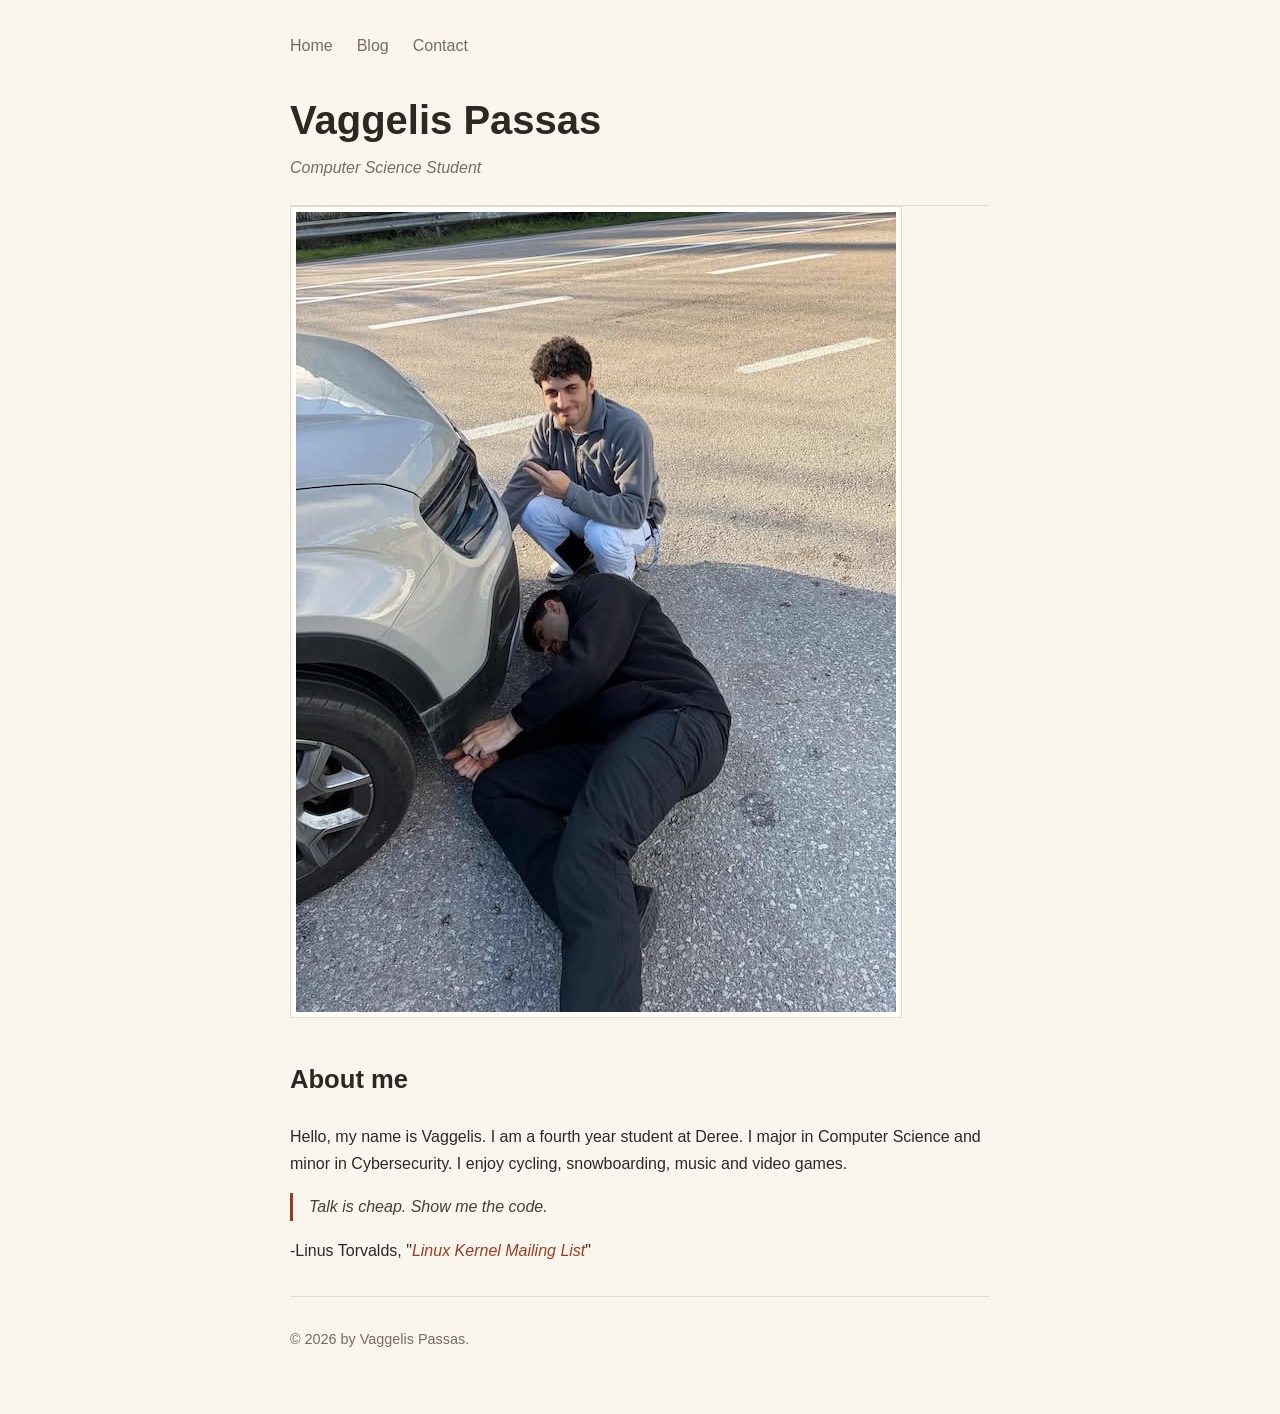
<file: index.html>
<!DOCTYPE html>
<html lang="en">
<head>
  <meta charset="UTF-8">
  <meta name="viewport" content="width=device-width, initial-scale=1.0">
  <title>Vaggelis Passas, Computer Science Student</title>
  <link rel="stylesheet" href="styles.css">
</head>
<body>

  <header>
    <nav>
      <ul>
        <li><a href="index.html">Home</a></li>
        <li><a href="blog.html">Blog</a></li>
        <li><a href="contact.html">Contact</a></li>
      </ul>
    </nav>
    <hgroup>
      <h1>Vaggelis Passas</h1>
      <p>Computer Science Student</p>
    </hgroup>
  </header>

  <main>
    <img srcset="images/600.jpg, images/1200.jpg 2x"
         src="images/600.jpg"
         alt="Me and my friend attempting to fix the car during a skiing trip">

    <h2>About me</h2>
    <p>Hello, my name is Vaggelis. I am a fourth year student at Deree. I major in Computer Science and minor in Cybersecurity. I enjoy cycling, snowboarding, music and video games.</p>

    <blockquote cite="https://en.wikiquote.org/wiki/Linus_Torvalds">
      <p>Talk is cheap. Show me the code.</p>
    </blockquote>
    <p>-Linus Torvalds, "<cite><a href="https://en.wikiquote.org/wiki/Linus_Torvalds" target="_blank">Linux Kernel Mailing List</a></cite>"</p>
  </main>

  <footer>
    <p>&copy; 2026 by Vaggelis&nbsp;Passas.</p>
  </footer>

</body>
</html>
</file>
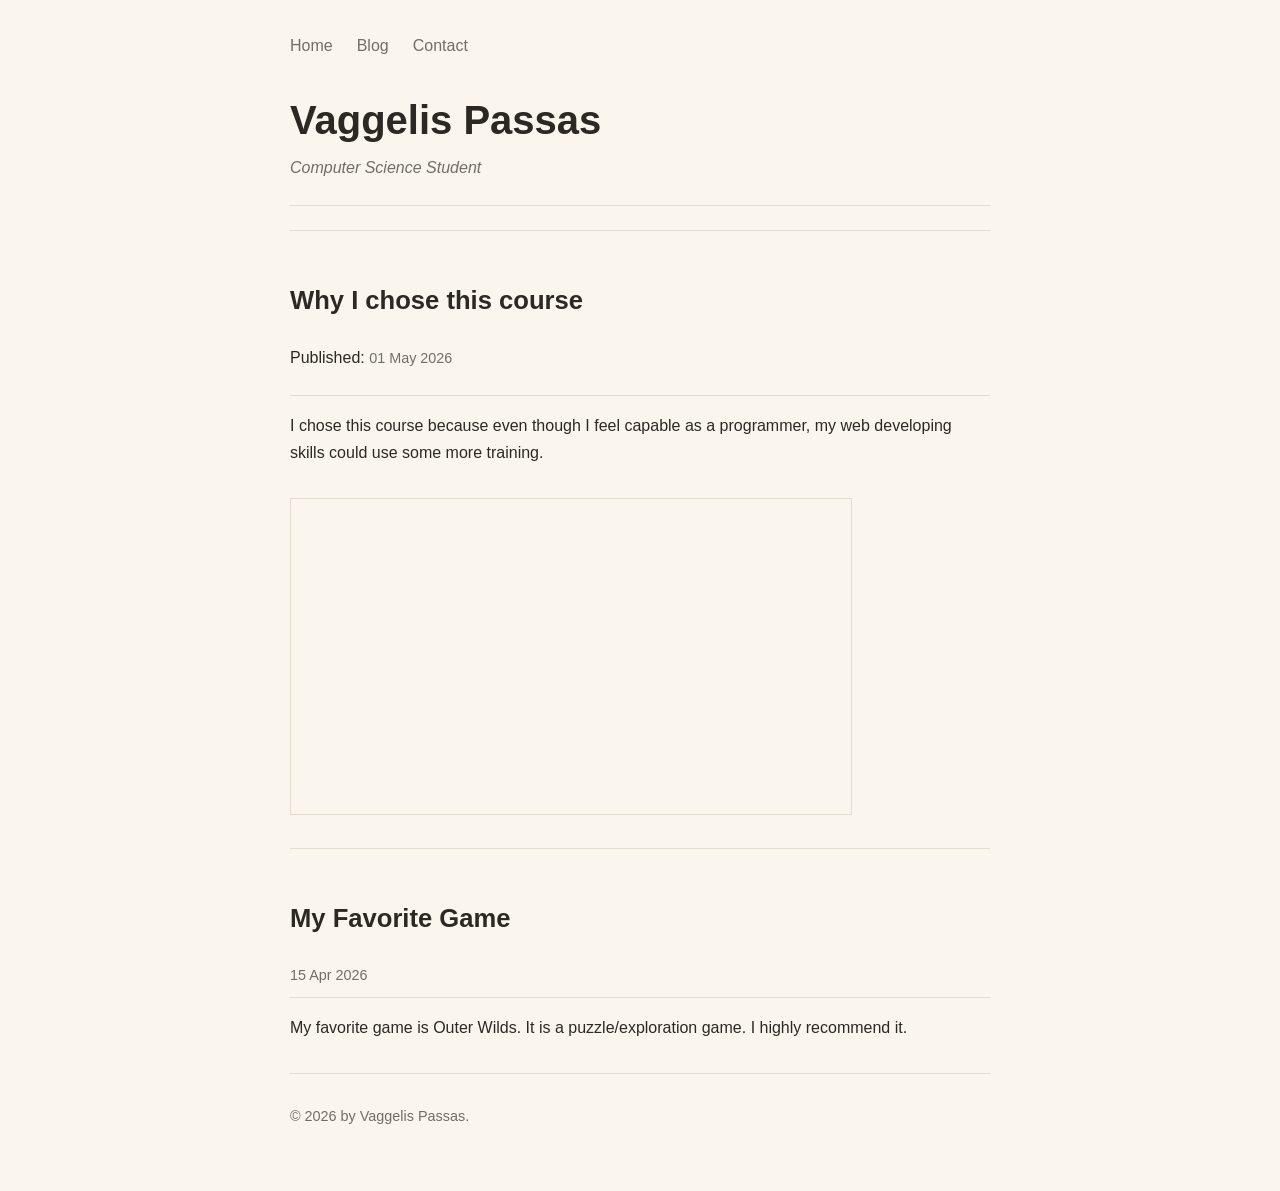
<file: blog.html>
<!DOCTYPE html>
<html lang="en">
<head>
  <meta charset="UTF-8">
  <meta name="viewport" content="width=device-width, initial-scale=1.0">
  <title>Blog | Vaggelis Passas, Computer Science Student</title>
  <link rel="stylesheet" href="styles.css">
</head>
<body>

  <header>
    <nav>
      <ul>
        <li><a href="index.html">Home</a></li>
        <li><a href="blog.html">Blog</a></li>
        <li><a href="contact.html">Contact</a></li>
      </ul>
    </nav>
    <hgroup>
      <h1>Vaggelis Passas</h1>
      <p>Computer Science Student</p>
    </hgroup>
  </header>

  <main>
    <article>
      <header>
        <h2>Why I chose this course</h2>
        <p>Published: <time datetime="2026-05-01">01 May 2026</time></p>
      </header>
      <p>I chose this course because even though I feel capable as a programmer, my web developing skills could use some more training.</p>
      <iframe width="560" height="315" src="https://www.youtube.com/embed/HD13eq_Pmp8" title="YouTube video player" frameborder="0" allow="accelerometer; autoplay; clipboard-write; encrypted-media; gyroscope; picture-in-picture; web-share" referrerpolicy="strict-origin-when-cross-origin" allowfullscreen></iframe>
    </article>

    <article>
      <header>
        <h2>My Favorite Game</h2>
        <time datetime="2026-04-15">15 Apr 2026</time>
      </header>
      <p>My favorite game is Outer Wilds. It is a puzzle/exploration game. I highly recommend it.</p>
    </article>
  </main>

  <footer>
    <p>&copy; 2026 by Vaggelis&nbsp;Passas.</p>
  </footer>

</body>
</html>
</file>
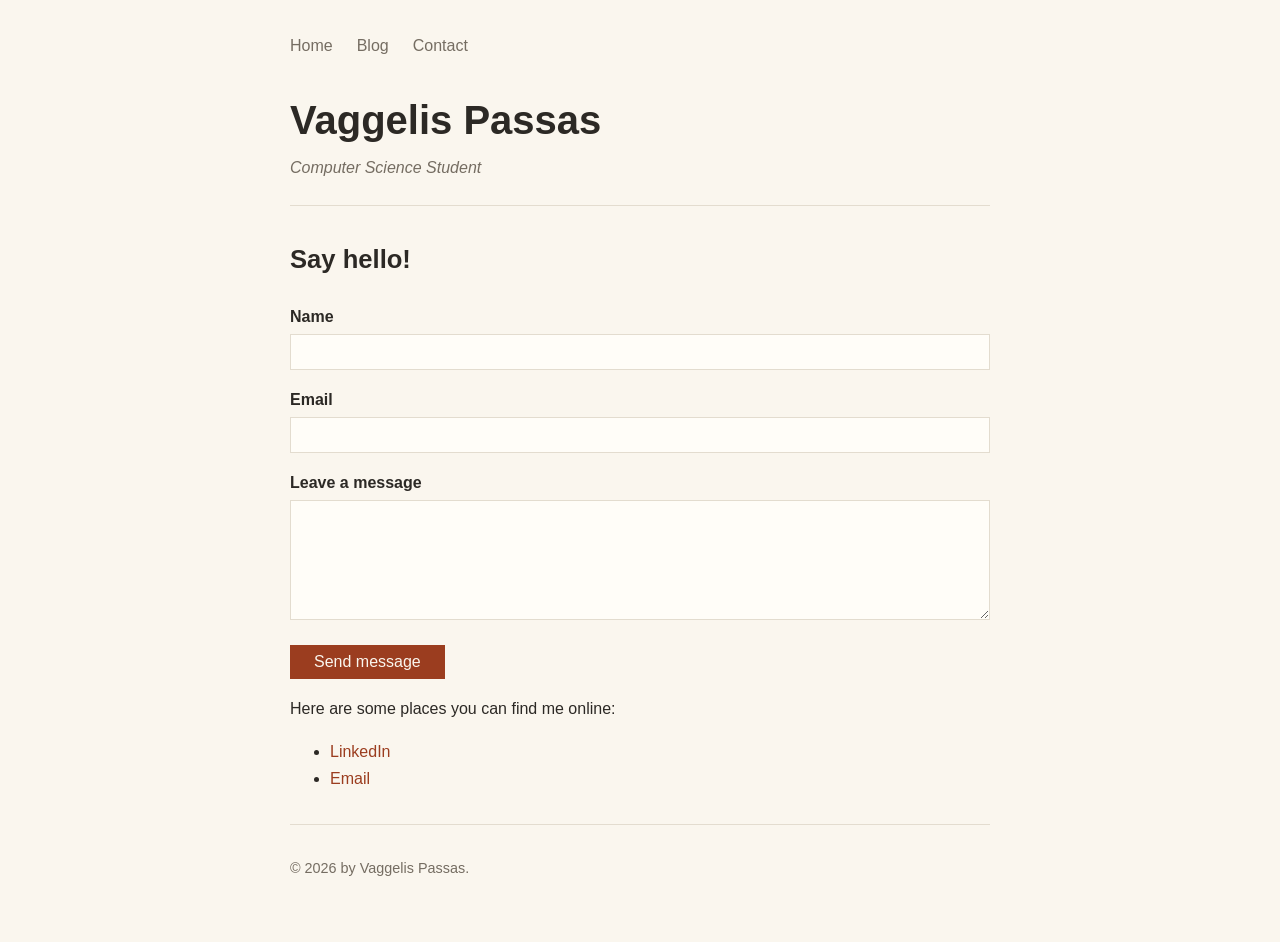
<file: contact.html>
<!DOCTYPE html>
<html lang="en">
<head>
  <meta charset="UTF-8">
  <meta name="viewport" content="width=device-width, initial-scale=1.0">
  <title>Contact | Vaggelis Passas, Computer Science Student</title>
  <link rel="stylesheet" href="styles.css">
</head>
<body>

  <header>
    <nav>
      <ul>
        <li><a href="index.html">Home</a></li>
        <li><a href="blog.html">Blog</a></li>
        <li><a href="contact.html">Contact</a></li>
      </ul>
    </nav>
    <hgroup>
      <h1>Vaggelis Passas</h1>
      <p>Computer Science Student</p>
    </hgroup>
  </header>

  <main>
    <form action="" method="">
      <h2>Say hello!</h2>
      <div>
        <label for="name">Name</label>
        <input type="text" id="name" name="name" required>
      </div>
      <div>
        <label for="email">Email</label>
        <input type="email" id="email" name="email" required pattern="[a-zA-Z0-9]+@[a-zA-Z]+\.[a-zA-Z]+">
      </div>
      <div>
        <label for="message">Leave a message</label>
        <textarea name="message" id="message" required></textarea>
      </div>
      <button type="submit">Send message</button>
    </form>

    <p>Here are some places you can find me online:</p>
    <ul>
      <li><a href="https://www.linkedin.com/in/evangelos-passas-7240392a6" target="_blank">LinkedIn</a></li>
      <li><a href="mailto:e.passas@acg.edu">Email</a></li>
    </ul>
  </main>

  <footer>
    <p>&copy; 2026 by Vaggelis&nbsp;Passas.</p>
  </footer>

</body>
</html>
</file>
<file: styles.css>
body {
  font-family: Helvetica, Arial, sans-serif;
  max-width: 700px;
  margin: 0 auto;
  padding: 1rem 1.5rem 3rem;
  line-height: 1.7;
  color: #2c2925;
  background-color: #faf6ee;
}

h1 {
  font-size: 2.5rem;
  margin-bottom: 0;
}

h2 {
  font-size: 1.6rem;
  margin-top: 2rem;
}

a {
  color: #9b3d1f;
  text-decoration: none;
}

a:hover {
  text-decoration: underline;
}

header {
  border-bottom: 1px solid #e3dccf;
  padding-bottom: 0.5rem;
}

nav ul {
  list-style: none;
  padding: 0;
  display: flex;
  gap: 1.5rem;
}

nav a {
  color: #756d62;
}

nav a:hover {
  color: #2c2925;
}

hgroup p {
  margin-top: 0;
  font-style: italic;
  color: #756d62;
}

img {
  max-width: 100%;
  height: auto;
  border: 1px solid #e3dccf;
  padding: 5px;
  background-color: #fffdf8;
}

blockquote {
  margin-left: 0;
  padding-left: 1rem;
  border-left: 3px solid #9b3d1f;
  font-style: italic;
  color: #463f38;
}

article {
  border-top: 1px solid #e3dccf;
  padding-top: 1rem;
  margin-top: 1.5rem;
}

time {
  color: #756d62;
  font-size: 0.9rem;
}

iframe {
  max-width: 100%;
  border: 1px solid #e3dccf;
  margin-top: 1rem;
}

form div {
  margin-bottom: 1rem;
}

label {
  display: block;
  margin-bottom: 0.25rem;
  font-weight: bold;
}

input,
textarea {
  width: 100%;
  padding: 0.5rem;
  font-size: 1rem;
  border: 1px solid #e3dccf;
  background-color: #fffdf8;
  box-sizing: border-box;
}

textarea {
  min-height: 120px;
}

button {
  padding: 0.5rem 1.5rem;
  font-size: 1rem;
  color: #faf6ee;
  background-color: #9b3d1f;
  border: none;
  cursor: pointer;
}

button:hover {
  background-color: #832f15;
}

footer {
  margin-top: 2rem;
  padding-top: 1rem;
  border-top: 1px solid #e3dccf;
  font-size: 0.9rem;
  color: #756d62;
}
</file>
